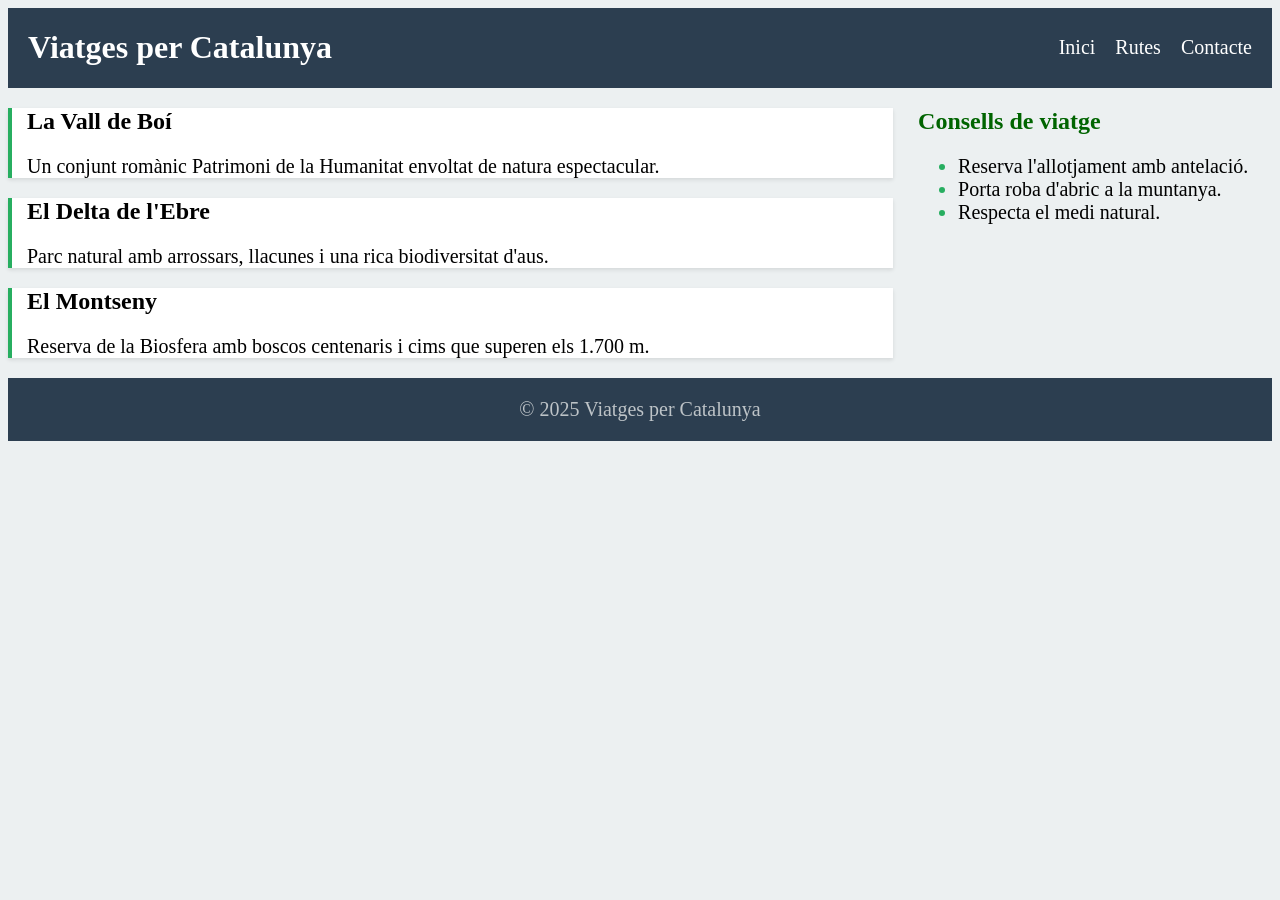
<file: PRACTICA-2/Exercici-2/index.html>
<!doctype html>
<html lang="ca">

<head>
    <meta charset="UTF-8" />
    <meta name="viewport" content="width=device-width, initial-scale=1" />
    <meta name="description" content="Blog sobre viatges per Catalunya." />
    <title>Viatges per Catalunya</title>
    <link rel="stylesheet" href="css/estil.css" />
</head>

<body>
    <header>
        <h1>Viatges per Catalunya</h1>
        <nav>
            <ul class="menuDreta">
                <li><a href="#">Inici</a></li>
                <li><a href="#">Rutes</a></li>
                <li><a href="#">Contacte</a></li>
            </ul>
        </nav>
    </header>
    <main>
        <article>
            <h2>La Vall de Boí</h2>
            <p>Un conjunt romànic Patrimoni de la Humanitat envoltat de natura espectacular.</p>
        </article>
        <article>
            <h2>El Delta de l'Ebre</h2>
            <p>Parc natural amb arrossars, llacunes i una rica biodiversitat d'aus.</p>
        </article>
        <article>
            <h2>El Montseny</h2>
            <p>Reserva de la Biosfera amb boscos centenaris i cims que superen els 1.700 m.</p>
        </article>
    </main>
    <aside>
        <h2>Consells de viatge</h2>
        <ul>
            <li>Reserva l'allotjament amb antelació.</li>
            <li>Porta roba d'abric a la muntanya.</li>
            <li>Respecta el medi natural.</li>
        </ul>
    </aside>
    <footer>
        <p>&copy; 2025 Viatges per Catalunya</p>
    </footer>
</body>

</html>
</file>
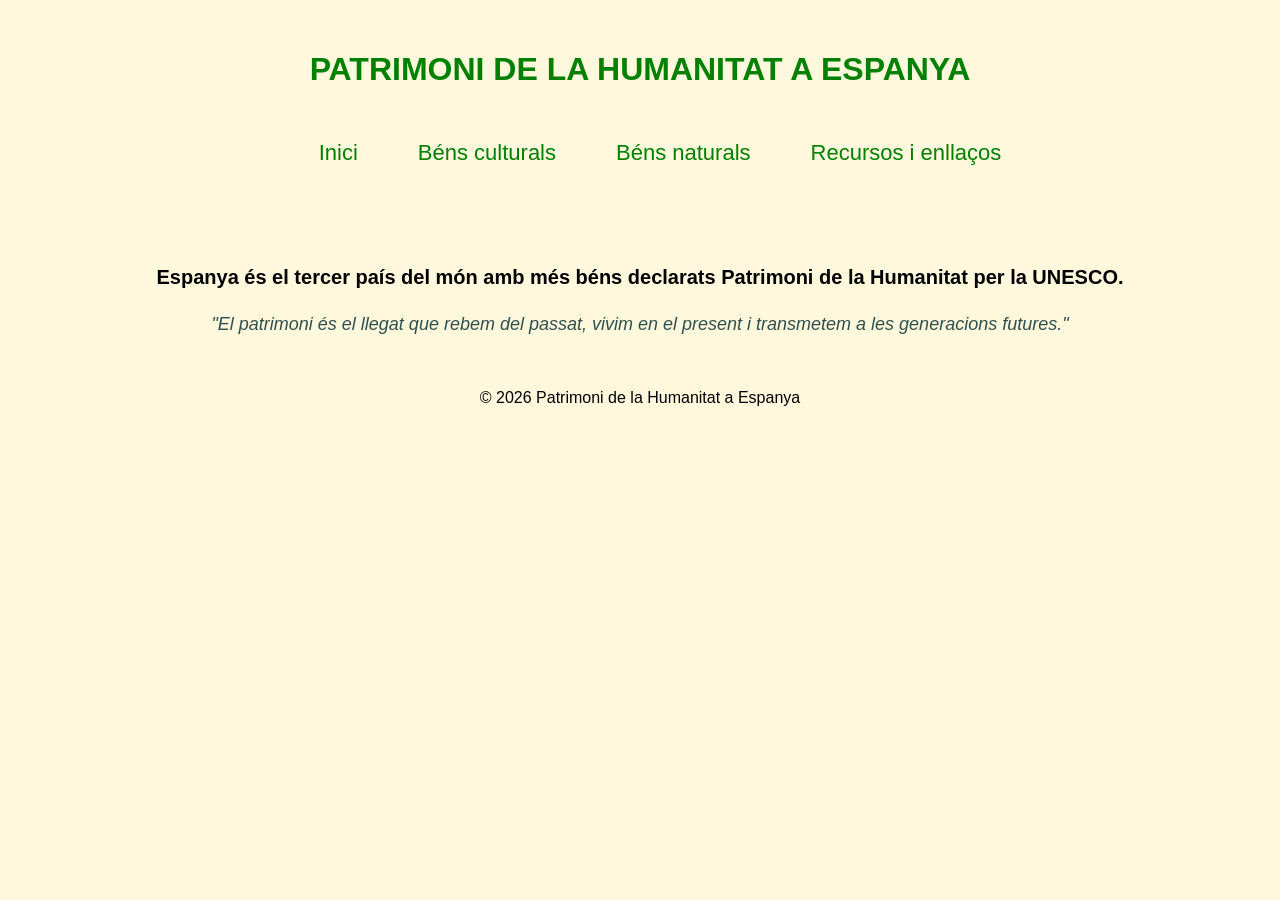
<file: PRACTICA-2/Exercici-3/index.html>
<!DOCTYPE html>
<html lang="ca">
    <!-- Capçalera del document -->
    <head>        
        <meta charset="UTF-8"> 
        <meta name="viewport" content="width=device-width, initial-scale=1.0">
        <meta name="description" content="Pàgina d'inici">
        <link rel="stylesheet" href="css/estil.css">
        <link rel="icon" href="imatges/favicon_patrimoni.png" type="image/png">
        <title>Inici</title>
    </head>
    <!-- Cos de la pàgina -->
    <body>
        <header>
            <h1>PATRIMONI DE LA HUMANITAT A ESPANYA</h1>
            <!-- Menú de navegació -->
            <nav>
                <!-- Llistat d'enllaços de navegació -->
                <ul class="menuNav">
                    <li><a href="index.html" aria-current="page">Inici</a></li>
                    <li><a href="culturals.html">Béns culturals</a></li>
                    <li><a href="naturals.html">Béns naturals</a></li>
                    <li><a href="recursos.html">Recursos i enllaços</a></li>
                </ul>
            </nav>
        </header>  
        <!-- Contingut principal de la pàgina -->
        <main class="centrat">      
            <h2>Espanya és el tercer país del món amb més béns declarats Patrimoni de la Humanitat per la UNESCO.</h2>
            <blockquote>"El patrimoni és el llegat que rebem del passat, vivim en el present i transmetem a les generacions futures."</blockquote>
        </main>
        <!-- Peu de pàgina -->
        <footer>
            <p>&copy; 2026 Patrimoni de la Humanitat a Espanya</p>
        </footer>
    </body>
</html>
</file>
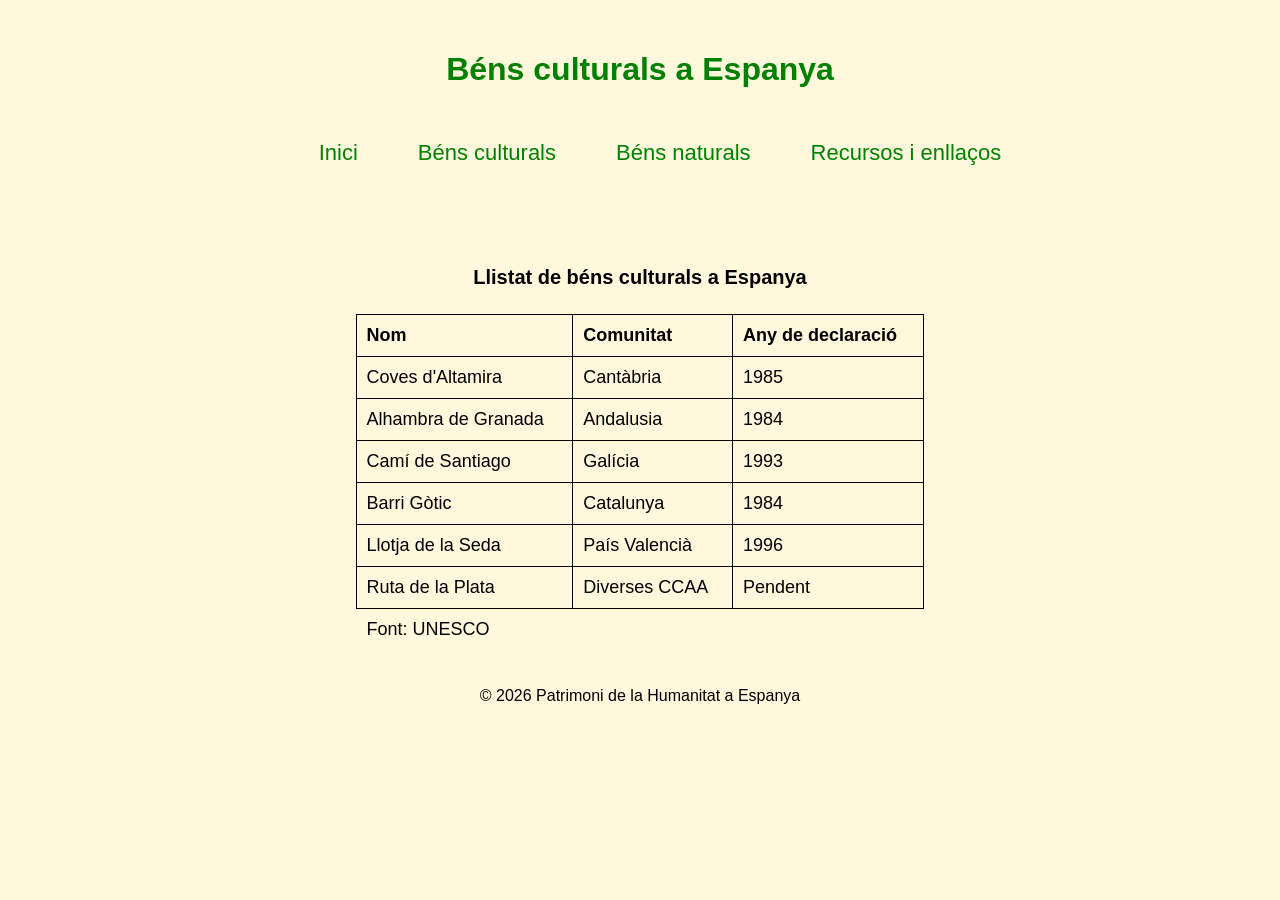
<file: PRACTICA-2/Exercici-3/culturals.html>
<!DOCTYPE html>
<html lang="ca">
    <!-- Capçalera del document -->
    <head>
        <meta charset="UTF-8">
        <meta name="viewport" content="width=device-width, initial-scale=1.0">
        <meta name="description" content="Béns culturals">
        <link rel="stylesheet" href="css/estil.css">
        <link rel="icon" href="imatges/favicon_patrimoni.png" type="image/png">
        <title>Béns culturals</title>
    </head>
    <!-- Cos de la pàgina -->
    <body>
        <header>            
            <h1>Béns culturals a Espanya</h1>
            <!-- Menú de navegació -->
            <nav>
                <!-- Llistat d'enllaços de navegació -->
                <ul class="menuNav">
                    <li><a href="index.html">Inici</a></li>
                    <li><a href="culturals.html" aria-current="page">Béns culturals</a></li>
                    <li><a href="naturals.html">Béns naturals</a></li>
                    <li><a href="recursos.html">Recursos i enllaços</a></li>
                </ul>
            </nav>
        </header>
        <!-- Contingut principal de la pàgina -->
        <main>
            <!-- Taula de béns culturals -->
            <table>
                <!-- Capçalera de la taula -->
                <caption>Llistat de béns culturals a Espanya</caption>
                <thead>
                    <tr>
                        <th>Nom</th>
                        <th>Comunitat</th>
                        <th>Any de declaració</th>
                    </tr>
                </thead>
                <!-- Cos de la taula -->
                <tbody>
                    <tr>
                        <td>Coves d'Altamira</td>
                        <td>Cantàbria</td>
                        <td>1985</td>
                    </tr>
                    <tr>
                        <td>Alhambra de Granada</td>
                        <td>Andalusia</td>
                        <td>1984</td>
                    </tr>
                    <tr>
                        <td>Camí de Santiago</td>
                        <td>Galícia</td>
                        <td>1993</td>
                    </tr>
                    <tr>
                        <td>Barri Gòtic</td>
                        <td>Catalunya</td>
                        <td>1984</td>
                    </tr>
                    <tr>
                        <td>Llotja de la Seda</td>
                        <td>País Valencià</td>
                        <td>1996</td>
                    </tr>
                    <tr>
                        <td>Ruta de la Plata</td>
                        <td>Diverses CCAA</td>
                        <td>Pendent</td>
                    </tr>
                </tbody>
                <!-- Peu de la taula -->
                <tfoot>
                    <tr>
                        <td colspan="3">Font: UNESCO</td>
                    </tr>
                </tfoot>
            </table>
        </main>
        <!-- Peu de pàgina -->
        <footer>
            <p>&copy; 2026 Patrimoni de la Humanitat a Espanya</p>
        </footer>
    </body>
</html>
</file>
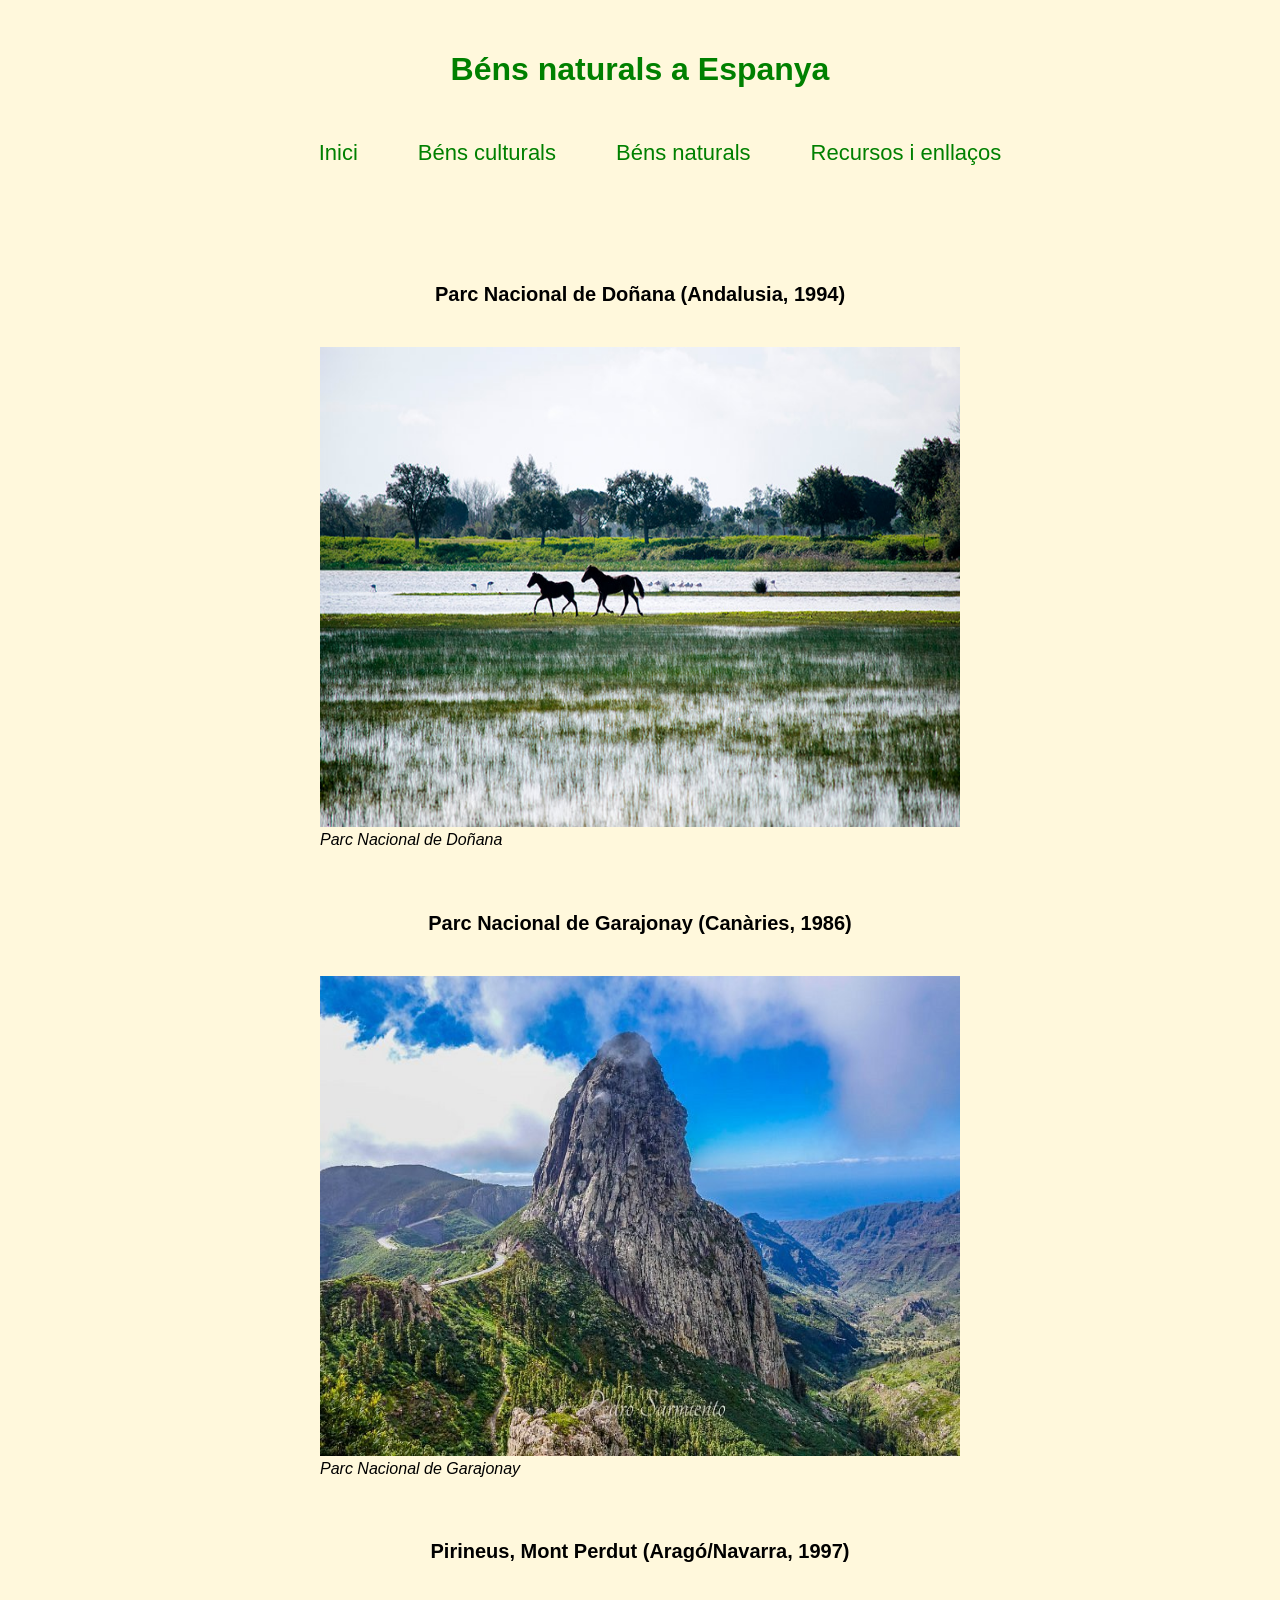
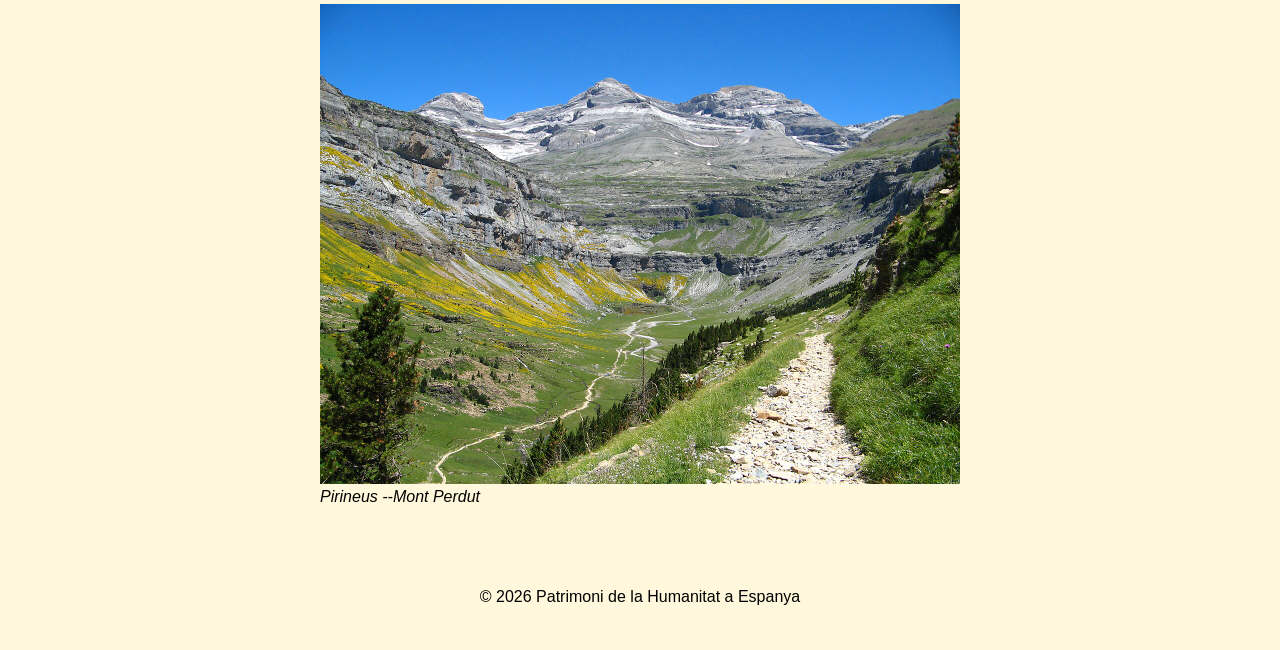
<file: PRACTICA-2/Exercici-3/naturals.html>
<!DOCTYPE html>
<html lang="ca">
    <!-- Capçalera del document -->
    <head>
        <meta charset="UTF-8">
        <meta name="viewport" content="width=device-width, initial-scale=1.0">
        <meta name="description" content="Béns naturals">
        <link rel="stylesheet" href="css/estil.css">
        <link rel="icon" href="imatges/favicon_patrimoni.png" type="image/png">
        <title>Béns naturals a Espanya</title>
    </head>
    <!-- Cos de la pàgina -->
    <body>
        <header>
            <h1>Béns naturals a Espanya</h1>
            <!-- Menú de navegació -->
            <nav>
                <!-- Llistat d'enllaços de navegació -->
                <ul class="menuNav">
                    <li><a href="index.html">Inici</a></li>
                    <li><a href="culturals.html">Béns culturals</a></li>
                    <li><a href="naturals.html" aria-current="page">Béns naturals</a></li>
                    <li><a href="recursos.html">Recursos i enllaços</a></li>
                </ul>
            </nav>
        </header>
        <!-- Contingut principal de la pàgina -->
        <main>            
            <article>
                <!-- Parc Nacional de Doñana -->
                <h2>Parc Nacional de Doñana (Andalusia, 1994)</h2>
                <!-- Imatge representativa del parc -->
                <figure>
                    <img src="imatges/donana.jpg" alt="Parc Nacional de Doñana">
                    <figcaption>Parc Nacional de Doñana</figcaption>
                </figure>
            </article>
            <article>
                <!-- Parc Nacional de Garajonay -->
                <h2>Parc Nacional de Garajonay (Canàries, 1986)</h2>
                <!-- Imatge representativa del parc -->
                <figure>
                    <img src="imatges/garajonay.jpg" alt="Parc Nacional de Garajonay">
                    <figcaption>Parc Nacional de Garajonay</figcaption>
                </figure>
            </article>
            <article>
                <!-- Pirineus, Mont Perdut -->
                <h2>Pirineus, Mont Perdut (Aragó/Navarra, 1997)</h2>
                <!-- Imatge representativa del parc -->
                <figure>
                    <img src="imatges/pirineus.jpg" alt="Pirineus Mont Perdut">
                    <figcaption>Pirineus --Mont Perdut</figcaption>
                </figure>
            </article>
        </main>
        <!-- Peu de pàgina -->
        <footer>
            <p>&copy; 2026 Patrimoni de la Humanitat a Espanya</p>
        </footer>
    </body>
</html>
</file>
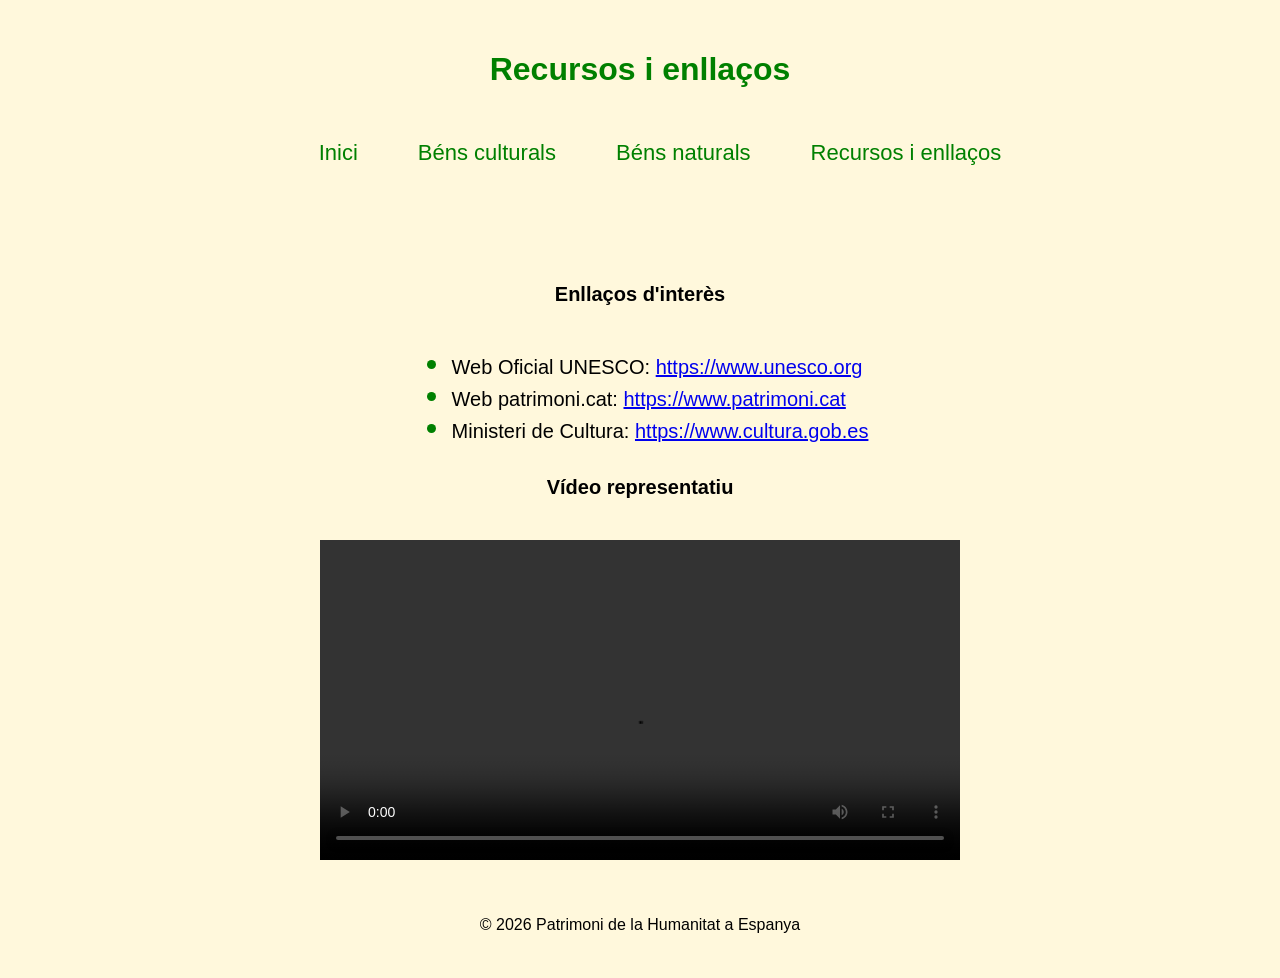
<file: PRACTICA-2/Exercici-3/recursos.html>
<!DOCTYPE html>
<html lang="ca">
    <!-- Capçalera del document -->
    <head>
        <meta charset="UTF-8">
        <meta name="viewport" content="width=device-width, initial-scale=1.0">
        <meta name="description" content="Recursos i enllaços">
        <link rel="stylesheet" href="css/estil.css">
        <link rel="icon" href="imatges/favicon_patrimoni.png" type="image/png">
        <title>Recursos i enllaços</title>
    </head>
    <!-- Cos de la pàgina -->
    <body>
        <header>
            <h1>Recursos i enllaços</h1>
            <!-- Menú de navegació -->
            <nav>
                <!-- Llistat d'enllaços de navegació -->
                <ul class="menuNav">
                    <li><a href="index.html">Inici</a></li>
                    <li><a href="culturals.html">Béns culturals</a></li>
                    <li><a href="naturals.html">Béns naturals</a></li>
                    <li><a href="recursos.html" aria-current="page">Recursos i enllaços</a></li>
                </ul>
            </nav>
        </header>
        <!-- Contingut principal de la pàgina -->
        <main>
            <!-- Seccions de recursos i enllaços -->
            <section>    
                <h2>Enllaços d'interès</h2>  
                <ul>
                    <!-- Enllaços a recursos externs -->
                    <li>Web Oficial UNESCO: <a href="https://www.unesco.org" target="_blank">https://www.unesco.org</a></li>
                    <li>Web patrimoni.cat: <a href="https://www.patrimoni.cat" target="_blank">https://www.patrimoni.cat</a></li>
                    <li>Ministeri de Cultura: <a href="https://www.cultura.gob.es/" target="_blank">https://www.cultura.gob.es</a></li>
                </ul>
            </section>
            <section>
                <h2>Vídeo representatiu</h2>
                <figure>
                    <!-- Vídeo representatiu del patrimoni -->                    
                    <video width="640" controls>
                        <!-- Font del vídeo -->
                        <source src="videos/patrimoni.mp4" type="video/mp4">
                    </video>
                </figure>
            </section>
        </main>
        <!-- Peu de pàgina -->
        <footer>
            <p>&copy; 2026 Patrimoni de la Humanitat a Espanya</p>
        </footer>
    </body>
</html>
</file>
<file: PRACTICA-2/Exercici-2/css/estil.css>
header {
    background-color: #2c3e50; /* Color de fons del header */
    color: white; /* Color del text */
    display: flex; /* Flexbox */
    justify-content:space-between; /* Espai entre els elements */
    align-items: center; /* Centrat verticalment */
    padding: 0 20px 0 20px; /* Padding top/bottom de zero, i left/right de 20px*/   
    flex-basis: 100%; /* Fa que el header ocupi tota l'amplada del flex container */
}

.menuDreta {    
    display: flex; /* Flexbox per al menú de la dreta */
    list-style: none; /* Treu els punts de la llista */
    gap: 20px; /* Espai entre els elements del menú */
    font-size: 20px; /* Mida de la font del menú de la dreta */
}

.menuDreta a {
    color: white; /* Color del text dels enllaços del menú */
    text-decoration:none; /* Treu el subratllat dels enllaços */
}

.menuDreta a:hover {
    color:cornflowerblue; /* Color del text quan es passa el ratolí per sobre */
    text-decoration: underline; /* Subratllat quan es passa el ratolí per sobre */
}

body {
    background-color: #ecf0f1; /* Color de fons del body */
    display: flex; /* Utilitza flexbox */
    flex-wrap: wrap; /* Permet que els elements es moguin a la següent línia si cal */
    justify-content: space-between; /* Espai entre els elements del body */
}

main {
    flex-basis: 70%; /* Fa que el main ocupi el 70% de l'amplada del flex container */
}

article {
    background-color: white; /* Color de fons de l'article */
    box-shadow: 0 2px 4px rgba(0, 0, 0, 0.1); /* Ombra de l'article */   
    border-left: 4px solid #27ae60; /* Vora esquerra de l'article */
    padding-left: 15px; /* Padding esquerra de l'article */
}

p {
    font-size: 20px; /* Mida de la font dels paràgrafs */
}

aside {
    flex-basis: 28%; /* Fa que l'aside ocupi el 28% de l'amplada del flex container */
}

aside h2 {
    color: darkgreen; /* Color del títol de l'aside */
}

aside ul {
    font-size: 20px;
}

aside li::marker {
    color: #27ae60; /* Color dels punts de la llista de l'aside */
}

footer {
    text-align: center; /* Text del footer centrat */
    background-color: #2c3e50; /* Color de fons del footer */
    color: #bdc3c7; /* Color del text del footer */
    flex-basis: 100%; /* Fa que el footer ocupi tota l'amplada del flex container */
}
</file>
<file: PRACTICA-2/Exercici-3/css/estil.css>
/* General */
body {
    font-family:sans-serif, Arial, Helvetica; /* Estableix la font per defecte per a tot el document */
    background-color:cornsilk; /* Estableix el color de fons per defecte per a tot el document */
}

header h1 {
    text-align: center; /* Centra el text dins del header */
    padding: 30px; /* Afegeix espai al voltant del text del header */
    color: green; /* Estableix el color del text del header */
}

.menuNav {
    display: flex; /* Mostra els elements del menú en línia */
    align-items: center; /* Centra verticalment els elements del menú */
    justify-content:center; /* Centra horitzontalment els elements del menú */
    gap: 60px; /* Afegeix espai entre els elements del menú */
    list-style: none; /* Elimina els punts de la llista */
    font-size: 22px; /* Estableix la mida de la font del menú */
    margin-bottom: 100px; /* Inicien al mateix nivell */
}

.menuNav a {
    text-decoration: none; /* Elimina la subratllat dels enllaços del menú */
    color: green; /* Estableix el color dels enllaços del menú */
}

.menuNav a:hover {
    text-decoration: underline; /* Subratlla els enllaços quan es passa el cursor per sobre */
    color: cornflowerblue; /* Canvia el color dels enllaços quan es passa el cursor per sobre */
}

footer {
    text-align: center; /* Centra el text dins del footer */
    padding: 20px; /* Afegeix espai al voltant del text del footer */
}



/* Index.html*/
.centrat {
    text-align: center; /* Centra el text dins de l'element amb la classe centrat */
}

blockquote {
    font-style: italic; /* Aplica estil cursiva al text de les citacions */
    font-size: 18px; /* Estableix la mida de la font de les citacions */
    color: darkslategray; /* Estableix el color del text de les citacions */
}



/* Culturals.html*/
table {
    border-collapse:collapse; /* Combina les fronteres de les cel·les de la taula */
    width: 45%; /* Estableix l'amplada de la taula */
    margin: 0 auto; /* Centra la taula horitzontalment */
}
table, th, td {
    border: 1px solid black; /* Estableix la frontera de les cel·les de la taula */
    font-size: 18px; /* Estableix la mida de la font de les cel·les de la taula */
}
th, td {
    padding: 10px; /* Afegeix espai dins de les cel·les de la taula */
    text-align: left; /* Alinea el text a l'esquerra dins de les cel·les de la taula */
}
caption, h2 {
    font-weight: bold; /* Aplica negreta al text del caption i h2 */
    font-size: 20px; /* Estableix la mida de la font del caption i h2 */
    margin-bottom: 25px; /* Afegeix espai sota del caption i h2 */
}

tfoot tr td {
    border-bottom: 1px solid transparent; /* Estableix la frontera inferior transparent de les cel·les del peu de taula */
    border-left: 1px solid transparent; /* Estableix la frontera esquerra transparent de les cel·les del peu de taula */
    border-right: 1px solid transparent; /* Estableix la frontera dreta transparent de les cel·les del peu de taula */
    margin-top: 10px; /* Afegeix espai sobre les cel·les del peu de taula */
}



/* Naturals.html */
article {
    display: flex; /* Aplica un model de caixa flexible a l'article */
    flex-direction: column; /* Organitza els elements fills en columna */
    align-items: center; /* Centra els elements fills horitzontalment */
}

article li {
    list-style: none; /* Elimina els punts de la llista */
    font-size: 20px; /* Estableix la mida de la font dels elements de la llista */
    font-weight: bold; /* Aplica negreta al text dels elements de la llista */
}

img {
    width: 640px; /* Estableix l'amplada de la imatge */
    height: 480px; /* Estableix l'alçada de la imatge */
}

figcaption {
    font-style: italic; /* Aplica estil cursiva al text del figcaption */
    padding-bottom: 30px; /* Afegeix espai sota del figcaption */
}




/* Recursos.html */
section {
    display: flex; /* Aplica un model de caixa flexible a la secció */
    align-items: center; /* Centra els elements fills horitzontalment */
    justify-content: center; /* Centra els elements fills verticalment */
    flex-direction: column; /* Organitza els elements fills en columna */
}

section li {
    font-size: 20px; /* Estableix la mida de la font dels elements de la llista dins de la secció */
}

section li::marker {
    color: green; /* Estableix el color del marcador de la llista */
    font-size: 30px; /* Estableix la mida del marcador de la llista */
}

.titolVideo {
    list-style: none; /* Elimina els punts de la llista per a la classe titolVideo */
    margin-top: 20px; /* Afegeix espai superior a la classe titolVideo */
}
</file>
